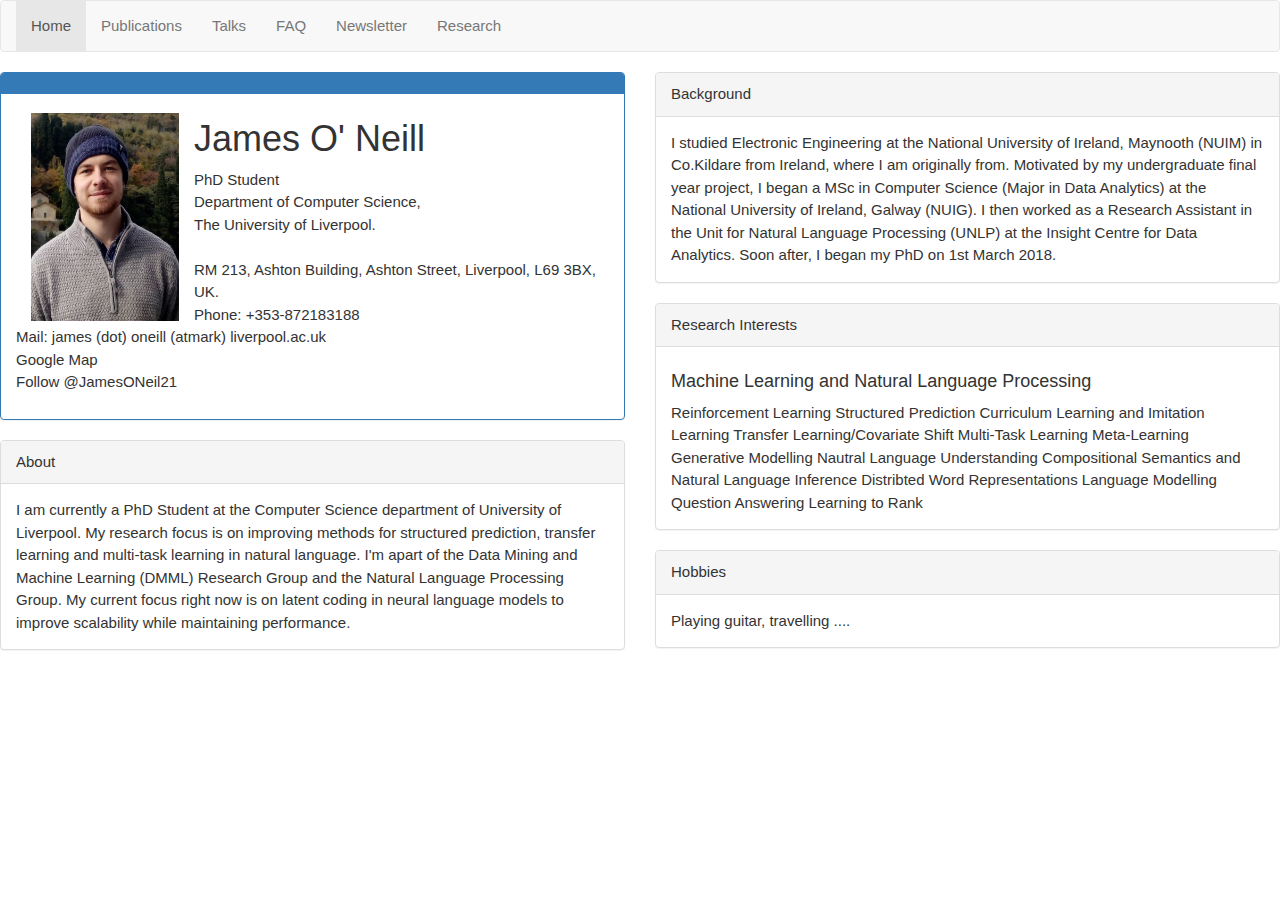
<file: index.html>
<html>
	<head>
		<meta charset="utf-8">
		<meta name="viewport" content="width=device-width, initial-scale=1">
        <script src="https://ajax.googleapis.com/ajax/libs/jquery/3.2.1/jquery.min.js"></script>
        <link rel="stylesheet" href="https://maxcdn.bootstrapcdn.com/bootstrap/3.3.7/css/bootstrap.min.css">
  		<script src="https://maxcdn.bootstrapcdn.com/bootstrap/3.3.7/js/bootstrap.min.js"></script>
		<!--<script src="https://cdnjs.cloudflare.com/ajax/libs/popper.js/1.12.6/umd/popper.min.js"></script>-->

		<link rel="stylesheet" href="https://www.w3schools.com/w3css/4/w3.css">
		<link rel="stylesheet" href="https://fonts.googleapis.com/css?family=Oswald">
		<link rel="stylesheet" href="https://fonts.googleapis.com/css?family=Open Sans">
		<link rel="stylesheet" href="https://cdnjs.cloudflare.com/ajax/libs/font-awesome/4.7.0/css/font-awesome.min.css">
		<link rel = "stylesheet" type = "text/css" href = "_includes/style.css" />

		<script src="//code.jquery.com/jquery-1.10.2.js"></script>
		<script> 
		$(function(){
						$("#header").load("../_includes/header.html"); 
						$("#footer").load("../_includes/footer.html"); 
		});
		</script>
                            
		</head>

		<body>
        <div id="header"></div>
            
        
        <div class="row">
          <div class="col-xs-12 col-sm-6">

            <div class="panel panel-primary">
              <div class="panel-heading"></div>
              <div class="panel-body">
                <p>
        
                    <img src="./images/me_cropped.jpg" align="left" width="148" height="208" vspace="4" hspace="15"/>
                      <div><h1 class="title"> James O' Neill</h1></div>
                    PhD Student
                    <br/>
                    <a href="http://www.csc.liv.ac.uk/">
                    Department of Computer Science,</a><br/>
                    <!--
                    <a href="http://www.liv.ac.uk/electrical-engineering-electronics-and-computer-science/">
                      School of Electrical Engineering, Electronics, and Computer Science </a>,<br/>-->
                    <a href="http://www.liv.ac.uk/">
                      The University of Liverpool.</a><br/>
                    <br/> 
                    RM 213, Ashton Building, Ashton Street, Liverpool, L69 3BX, UK.<br/>
                    Phone: +353-872183188<br/>
                    Mail: james (dot) oneill (atmark) liverpool.ac.uk <br/>
                    <a href="https://www.google.com/maps/d/u/0/viewer?ll=53.406497%2C-2.966373&spn=0%2C0&hl=en&t=h&msa=0&source=embed&ie=UTF8&mid=1jSFL6jBzMMw1O2cF6rKUCC8XDA4">Google Map</a><br/>
                    <a href="https://twitter.com/JamesONeil21" class="twitter-follow-button">Follow @JamesONeil21</a>
                    <script
                    src="http://platform.twitter.com/widgets.js"
                    type="text/javascript"></script>        
      
                </p>
                </div>
            </div>

            <div class="panel panel-default">
              <div class="panel-heading">About</div>
              <div class="panel-body">
                I am currently a PhD Student at the Computer Science department of <a href="https://www.liverpool.ac.uk/computer-science/about/">University of Liverpool</a>. 
                My research focus is on improving methods for structured prediction, transfer learning and multi-task learning in natural language.
                I'm apart of the <a href="https://www.liverpool.ac.uk/computer-science/research/artificial-intelligence/dmml/">Data Mining and Machine Learning 
                (DMML) Research Group </a> and the <a href="https://sites.google.com/site/nlpliverpool/">Natural Language Processing Group</a>.
                 My current focus right now is on latent coding in neural language models to improve scalability while maintaining performance.
                </div>
            </div>

          </div>

          <div class="col-xs-12 col-sm-6">
            <div class="panel panel-default">
              <div class="panel-heading">Background</div>
              <div class="panel-body">               
                I studied Electronic Engineering at the
                <a href="https://www.maynoothuniversity.ie/electronic-engineering">National University of Ireland, Maynooth</a> (NUIM) in Co.Kildare from 
                Ireland, where I am originally from. Motivated by my undergraduate final year project, I began a MSc in Computer Science (Major in Data Analytics) at 
                the <a href="http://www.nuigalway.ie/">National University of Ireland, Galway (NUIG)</a>. I then worked as a Research Assistant in the
                <a href="https://nuig.insight-centre.org/unlp/">Unit for Natural Language Processing (UNLP)</a> at the <a href="https://www.insight-centre.org/">
                Insight Centre for Data Analytics</a>. Soon after, I began my PhD on 1st March 2018.
                </div>
            </div>

            <div class="panel panel-default">
              <div class="panel-heading">Research Interests</div>
              <div class="panel-body">
                    <h5>Machine Learning and Natural Language Processing</h5>

                        Reinforcement Learning
                        Structured Prediction
                        Curriculum Learning and Imitation Learning
                        Transfer Learning/Covariate Shift
                        Multi-Task Learning 
                        Meta-Learning
                        Generative Modelling
                        Nautral Language Understanding
                        Compositional Semantics and Natural Language Inference
                        Distribted Word Representations
                        Language Modelling
                        Question Answering
                        Learning to Rank
              </div>
            </div>


            <div class="panel panel-default">
              <div class="panel-heading">Hobbies</div>
              <div class="panel-body">
                Playing guitar, travelling ....
              </div>
            </div>

        </div>
        
 
                
        <!-- <div id="footer"></div> -->
        </body>

 </html>
</file>
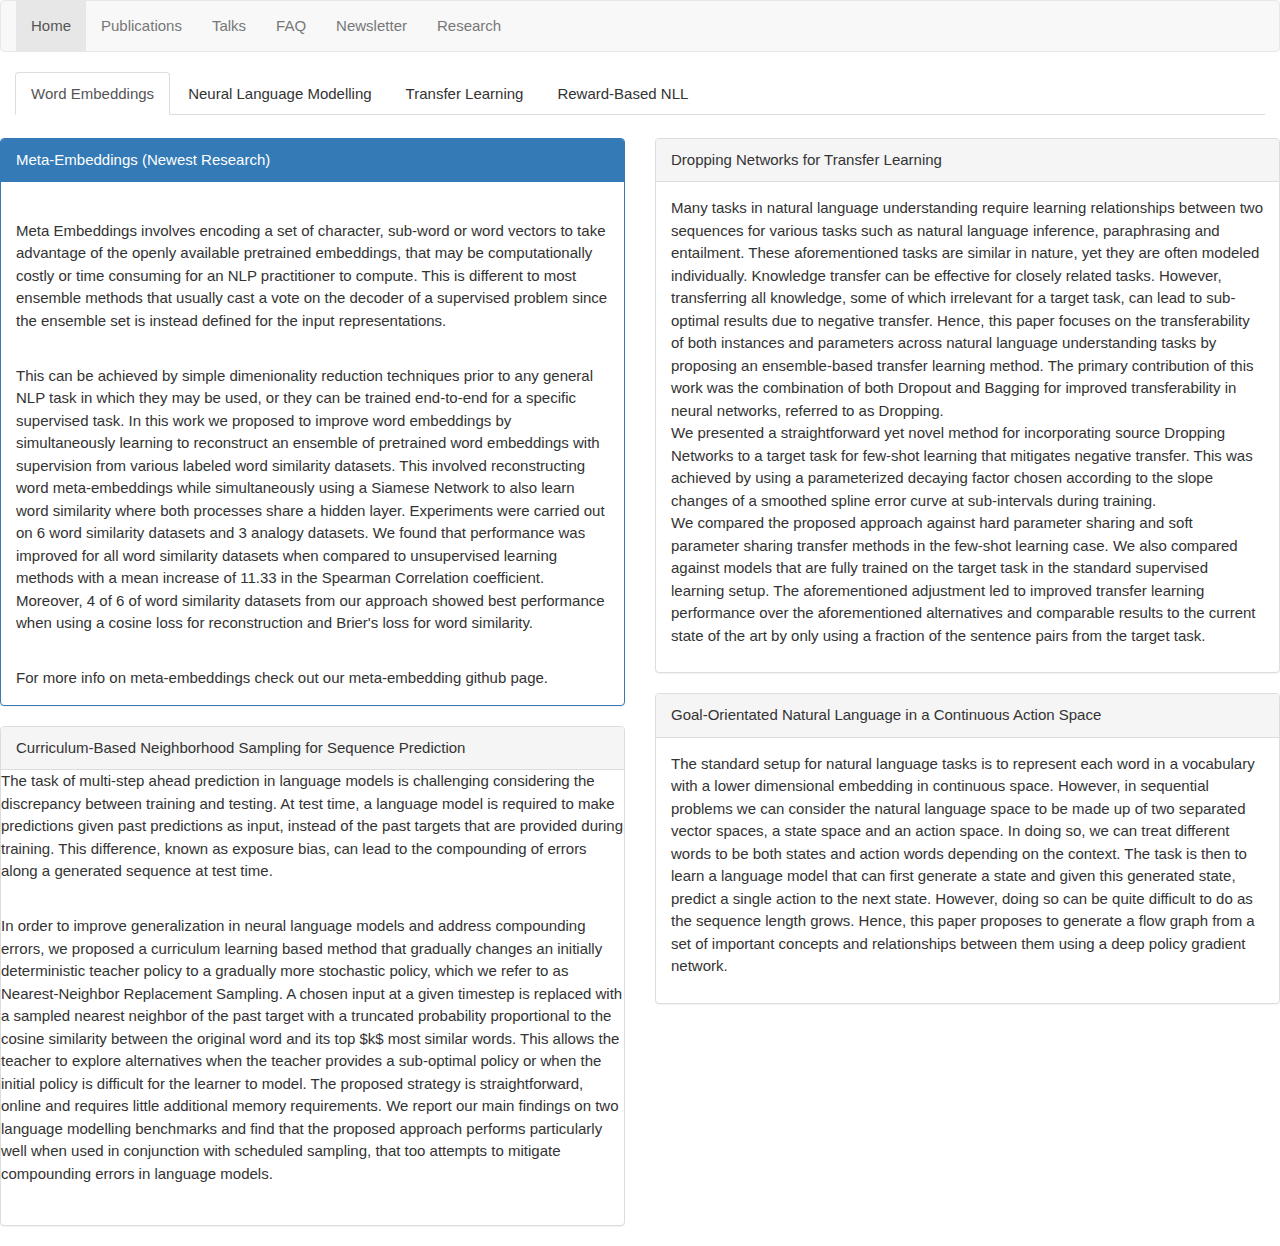
<file: _posts/research.html>
<html>
	<head> 
    
        <meta charset="utf-8">
        <meta name="viewport" content="width=device-width, initial-scale=1">

        <!-- First include jquery js -->
        <script src="https://ajax.googleapis.com/ajax/libs/jquery/3.2.1/jquery.min.js"></script>

        
        <script src="https://maxcdn.bootstrapcdn.com/bootstrap/3.3.7/js/bootstrap.min.js"></script>
        <link rel="stylesheet" href="https://maxcdn.bootstrapcdn.com/bootstrap/3.3.7/css/bootstrap.min.css">


        <!--<script src="https://cdnjs.cloudflare.com/ajax/libs/popper.js/1.12.6/umd/popper.min.js"></script>-->

        <link rel="stylesheet" href="https://www.w3schools.com/w3css/4/w3.css">
        <link rel="stylesheet" href="https://fonts.googleapis.com/css?family=Oswald">
        <link rel="stylesheet" href="https://fonts.googleapis.com/css?family=Open Sans">
        <link rel="stylesheet" href="https://cdnjs.cloudflare.com/ajax/libs/font-awesome/4.7.0/css/font-awesome.min.css">
    

     
        <script> 
        $(function(){
                $("#header").load("/_includes/header.html"); 
                $("#footer").load("/_includes/footer.html"); 
        });
        </script>   
     
    </head>

		<body>
                
        <div id="header"></div>
        
        <div class="collapse navbar-collapse" id="navbarNavAltMarkup">

        <ul class="nav nav-tabs">
          <li class="active"><a href="#">Word Embeddings</a></li>
          <li><a data-target="#nlm" data-toggle="collapse">Neural Language Modelling</a></li>
          <li><a data-target="#tl" data-toggle="collapse">Transfer Learning</a></li>
          <li><a data-target="#rbnlm" data-toggle="collapse">Reward-Based NLL</a></li>
        </ul>
        
        </div>
        
        <br>
        
        
        
         <div class="row">
          <div class="col-xs-12 col-sm-6">
          
            <div class="panel panel-primary">
              <div class="panel-heading">Meta-Embeddings (Newest Research)</div>
              <div class="panel-body">
                 <br/>
                  
                 <p>
                  Meta Embeddings involves encoding a set of character, sub-word or word vectors to take advantage of the openly 
                       available pretrained embeddings, that may be computationally costly or time consuming for an NLP practitioner to compute.
                       This is different to most ensemble methods that usually cast a vote on the decoder of a supervised problem since the 
                       ensemble set is instead defined for the input representations.
                 </p> 
                 <br/>
                 <p>  This can be achieved by simple dimenionality reduction techniques prior to any general NLP task in which they may be used, or they
                  can be trained end-to-end for a specific supervised task. In this work we proposed to improve word embeddings by simultaneously learning to 
                  reconstruct an ensemble of pretrained word embeddings with supervision from various labeled word similarity datasets. This involved reconstructing 
                  word meta-embeddings while simultaneously using a Siamese Network to also learn word similarity where both processes share a hidden layer. 
                  Experiments were carried out on 6 word similarity datasets and 3 analogy datasets. We found that performance was improved for all word similarity 
                  datasets when compared to unsupervised learning methods with a mean increase of 11.33 in the Spearman Correlation coefficient. Moreover, 4 of 6 of
                  word similarity datasets from our approach showed best performance when using a cosine loss for reconstruction and Brier's loss for word similarity.          
                 </p>
                 
                 <br/>

                 For more info on meta-embeddings check out our <a href="https://metaembed.github.io/"> meta-embedding</a> github page.

                </div>
            </div>

            
            <div class="panel panel-default" id="nlm">
              <div class="panel-heading">Curriculum-Based Neighborhood Sampling for Sequence Prediction</div>
                  <p> 
                    The task of multi-step ahead prediction in language models is challenging considering the discrepancy between training and testing. 
                    At test time, a language model is required to make predictions given past predictions as input, instead of the past targets that are provided during training.
                    This difference, known as exposure bias, can lead to the compounding of errors along a generated sequence at test time.
                   </p>
                   <br/>  
                  <p>
                    In order to improve generalization in neural language models and address compounding errors, we proposed a curriculum learning based method that gradually
                    changes an initially deterministic teacher policy to a gradually more stochastic policy, which we refer to as Nearest-Neighbor Replacement Sampling.
                    A chosen input at a given timestep is replaced with a sampled nearest neighbor of the past target with a truncated probability proportional to the cosine 
                    similarity between the original word and its top $k$ most similar words. This allows the teacher to explore alternatives when the teacher provides a sub-optimal
                    policy or when the initial policy is difficult for the learner to model. The proposed strategy is straightforward, online and requires little additional memory
                    requirements. We report our main findings on two language modelling benchmarks and find that the proposed approach performs particularly well when used
                    in conjunction with scheduled sampling, that too attempts to mitigate compounding errors in language models. 
                  </p> 
              <div class="panel-body">
               </div>
            </div>

          </div>

          <div class="col-xs-12 col-sm-6">
            <div class="panel panel-default"  id="tl">
              <div class="panel-heading">Dropping Networks for Transfer Learning</div>
              <div class="panel-body">               
                  
                  <p>  
                  Many tasks in natural language understanding require learning relationships between two sequences for various tasks such as natural language inference, paraphrasing 
                  and entailment. These aforementioned tasks are similar in nature, yet they are often modeled individually. Knowledge transfer can be effective for closely related tasks.
                  However, transferring all knowledge, some of which irrelevant for a target task, can lead to sub-optimal results due to negative transfer. Hence, this paper focuses
                  on the transferability of both instances and parameters across natural language understanding tasks by proposing an ensemble-based transfer learning method. 
                  The primary contribution of this work was the combination of both Dropout and Bagging for improved transferability in neural networks, referred 
                  to as Dropping.
                  <br/>
                   We presented a straightforward yet novel method for incorporating source Dropping Networks to a target task for few-shot learning that mitigates negative transfer. 
                    This was achieved by using a parameterized decaying factor chosen according to the slope changes of a smoothed spline error curve at sub-intervals during training.
                  <br/>
                   We compared the proposed approach against hard parameter sharing and soft parameter sharing transfer methods in the few-shot learning case.
                     We also compared against models that are fully trained on the target task in the standard supervised learning setup. The aforementioned adjustment led to improved
                     transfer learning performance over the aforementioned alternatives and comparable results to the current state of the art by only using a fraction of the sentence pairs
                     from the target task.
                  </p>
                </div>
            </div>

            <div class="panel panel-default" id="rbnlm">
              <div class="panel-heading">Goal-Orientated Natural Language in a Continuous Action Space</div>
              <div class="panel-body">
                   <p>
                    The standard setup for natural language tasks is to represent each word in a vocabulary with a lower dimensional embedding in continuous space.
                    However, in sequential problems we can consider the natural language space to be made up of two separated vector spaces, a state space and an
                    action space. In doing so, we can treat different words to be both states and action words depending on the context. The task is then to learn a language
                    model that can first generate a state and given this generated state, predict a single action to the next state. However, doing so can be quite difficult 
                    to do as the sequence length grows. Hence, this paper proposes to generate a flow graph from a set of important concepts and relationships between them 
                    using a deep policy gradient network.
                  </p>
              
              </div>
              
            </div>

        </div>
            
    </body>

 </html>
</file>
<file: _includes/style.css>
<style>
* {
  box-sizing: border-box;
}

body {
  margin: 0;
}

/* Style the header */
.header {
  background-color: #f1f1f1;
  padding: 20px;
  text-align: center;
}

/* Style the top navigation bar */
.topnav {
  overflow: hidden;
  background-color: #333;
}

/* Style the topnav links */
.topnav a {
  float: left;
  display: block;
  color: #f2f2f2;
  text-align: center;
  padding: 14px 16px;
  text-decoration: none;
}

/* Change color on hover */
.topnav a:hover {
  background-color: #ddd;
  color: black;
}

/* Create three equal columns that floats next to each other */
.column {
  float: left;
  width: 33.33%;
  padding: 15px;
}

/* Clear floats after the columns */
.row:after {
  content: "";
  display: table;
  clear: both;
}

/* Responsive layout - makes the three columns stack on top of each other instead of next to each other */
@media screen and (max-width:600px) {
  .column {
    width: 100%;
  }
}




table {
  border-collapse: collapse;
  width: 40%;
}

th, td {
  padding: 20px;
  text-align: left;
  border-bottom: 1px solid #ddd;
}

th {
      background-color: #4CAF50;
      color: white;
    }

tr:hover {background-color:#f5f5f5;}

.btn {
  background-color: DodgerBlue;
  border: none;
  color: white;
  padding: 12px 30px;
  cursor: pointer;
  font-size: 20px;
}

/* Darker background on mouse-over */
.btn:hover {
  background-color: RoyalBlue;
}


</style>
</file>
